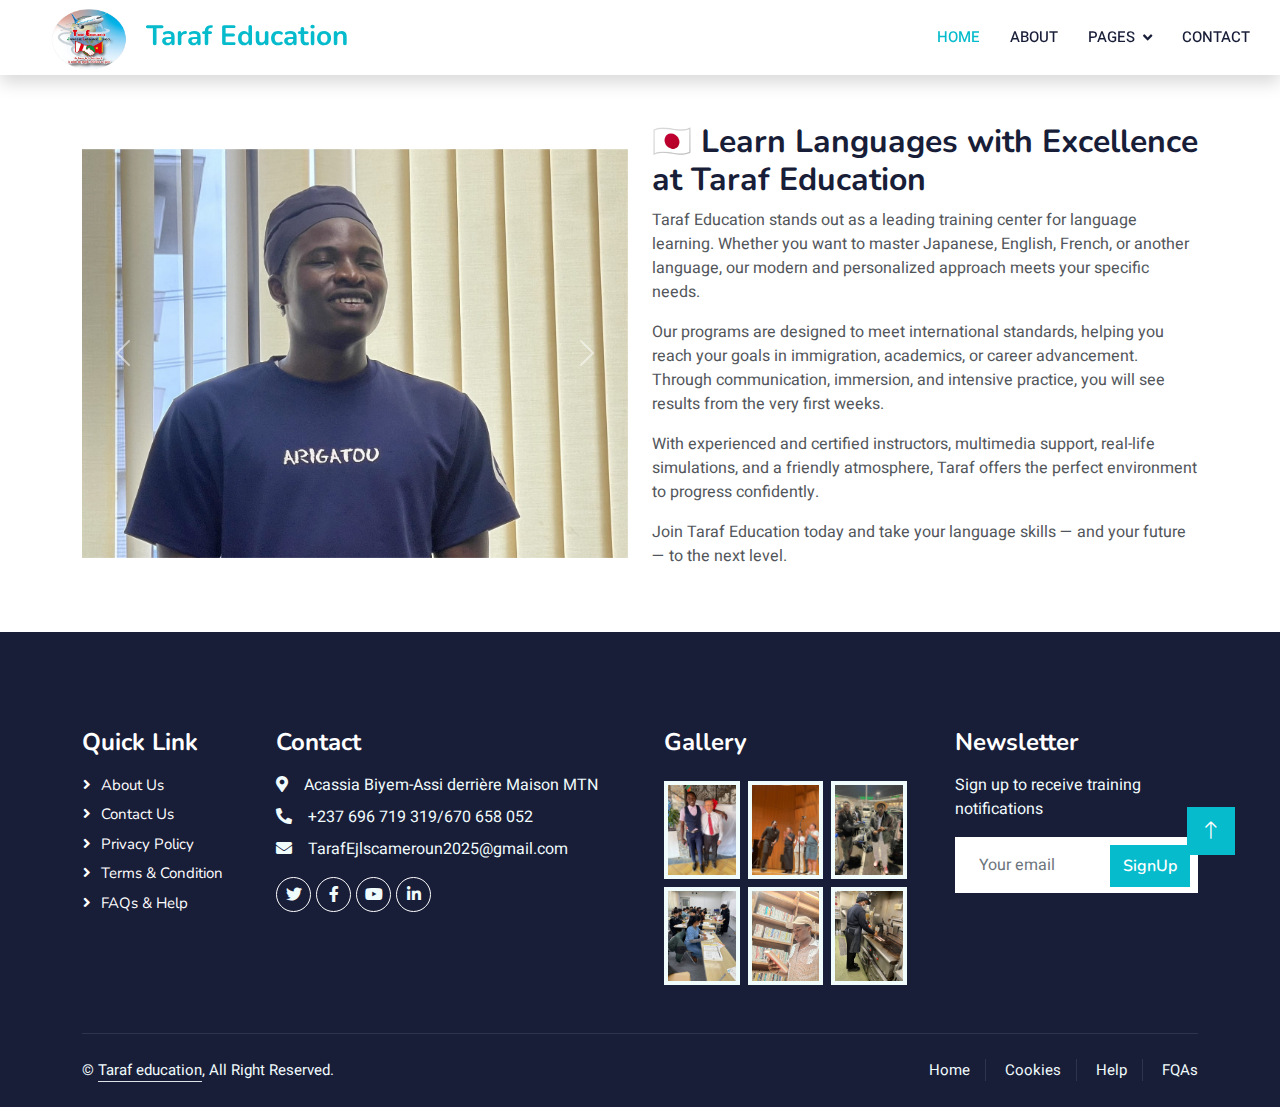
<file: classes.html>
<!DOCTYPE html>
<html lang="en">

<head>
    <meta charset="utf-8">
    <title>Taraf Education</title>
    <meta content="width=device-width, initial-scale=1.0" name="viewport">
    <meta content="" name="keywords">
    <meta content="" name="description">

    <!-- Favicon -->
    <link href="img2/favicon.ico" rel="icon">

    <!-- Google Web Fonts -->
    <link rel="preconnect" href="https://fonts.googleapis.com">
    <link rel="preconnect" href="https://fonts.gstatic.com" crossorigin>
    <link
        href="https://fonts.googleapis.com/css2?family=Heebo:wght@400;500;600&family=Nunito:wght@600;700;800&display=swap"
        rel="stylesheet">

    <!-- Icon Font Stylesheet -->
    <link href="https://cdnjs.cloudflare.com/ajax/libs/font-awesome/5.10.0/css/all.min.css" rel="stylesheet">
    <link href="https://cdn.jsdelivr.net/npm/bootstrap-icons@1.4.1/font/bootstrap-icons.css" rel="stylesheet">

    <!-- Libraries Stylesheet -->
    <link href="lib/animate/animate.min.css" rel="stylesheet">
    <link href="lib/owlcarousel/assets/owl.carousel.min.css" rel="stylesheet">

    <!-- Customized Bootstrap Stylesheet -->
    <link href="css/bootstrap.min.css" rel="stylesheet">

    <!-- Template Stylesheet -->
    <link href="css/style.css" rel="stylesheet">

    <script src="js/codejsnavbar.js" defer></script>
</head>

<body>
    <!-- Spinner Start -->
    <div id="spinner"
        class="show bg-white position-fixed translate-middle w-100 vh-100 top-50 start-50 d-flex align-items-center justify-content-center">
        <div class="spinner-border text-primary" style="width: 3rem; height: 3rem;" role="status">
            <span class="sr-only">Loading...</span>
        </div>
    </div>
    <!-- Spinner End -->

    <!-- 1) PLACEHOLDER pour ta navbar -->
    <div id="navbar"></div>

    <div class="container my-5">
        <div class="row align-items-center">
            <!-- Carousel à gauche -->
            <div class="col-md-6 mb-4 mb-md-0">
                <div id="videoCarousel" class="carousel slide" data-bs-ride="carousel">
                    <div class="carousel-inner">
                        <!-- Image d’intro -->
                        <div class="carousel-item active">
                            <img src="img2/19.jpg" class="img-fluid w-100 rounded" alt="Image Taraf">
                        </div>

                        <!-- Vidéo 1 -->
                        <div class="carousel-item">
                            <div class="ratio ratio-16x9">
                                <img src="img2/25.jpg" class="img-fluid w-100 rounded" alt="Image Taraf">
                                Your browser does not support video playback.
                            </div>
                        </div>

                        <!-- Vidéo 2 -->
                        <div class="carousel-item">
                            <div class="ratio ratio-16x9">
                                <img src="img2/20.jpg" class="img-fluid w-100 rounded" alt="Image Taraf">
                            </div>
                        </div>
                    </div>

                    <!-- Contrôles du carousel -->
                    <button class="carousel-control-prev" type="button" data-bs-target="#videoCarousel"
                        data-bs-slide="prev">
                        <span class="carousel-control-prev-icon" aria-hidden="true"></span>
                        <span class="visually-hidden">Previous</span>
                    </button>
                    <button class="carousel-control-next" type="button" data-bs-target="#videoCarousel"
                        data-bs-slide="next">
                        <span class="carousel-control-next-icon" aria-hidden="true"></span>
                        <span class="visually-hidden">Next</span>
                    </button>
                </div>
            </div>

            <!-- Texte à droite -->
            <div class="col-md-6">
                <h2>🇯🇵 Learn Languages with Excellence at Taraf Education</h2>
                <p>Taraf Education stands out as a leading training center for language learning. Whether you want to
                    master Japanese, English, French, or another language, our modern and personalized approach meets
                    your specific needs.</p>
                <p>Our programs are designed to meet international standards, helping you reach your goals in
                    immigration, academics, or career advancement. Through communication, immersion, and intensive
                    practice, you will see results from the very first weeks.</p>
                <p>With experienced and certified instructors, multimedia support, real-life simulations, and a friendly
                    atmosphere, Taraf offers the perfect environment to progress confidently.</p>
                <p>Join Taraf Education today and take your language skills — and your future — to the next level.</p>
            </div>
        </div>
    </div>
    <!-- Footer Start -->
    <div class="container-fluid bg-dark text-light footer pt-5 mt-5 wow fadeIn" data-wow-delay="0.1s" id="footer">
    </div>
    <!-- Footer End -->

    <!-- Back to Top -->
    <a href="#" class="btn btn-lg btn-primary btn-lg-square back-to-top"><i class="bi bi-arrow-up"></i></a>


    <!-- JavaScript Libraries -->
    <script src="https://code.jquery.com/jquery-3.4.1.min.js"></script>
    <script src="https://cdn.jsdelivr.net/npm/bootstrap@5.0.0/dist/js/bootstrap.bundle.min.js"></script>
    <script src="lib/wow/wow.min.js"></script>
    <script src="lib/easing/easing.min.js"></script>
    <script src="lib/waypoints/waypoints.min.js"></script>
    <script src="lib/owlcarousel/owl.carousel.min.js"></script>

    <!-- Template Javascript -->
    <script src="js/main.js"></script>
</body>

</html>
</file>
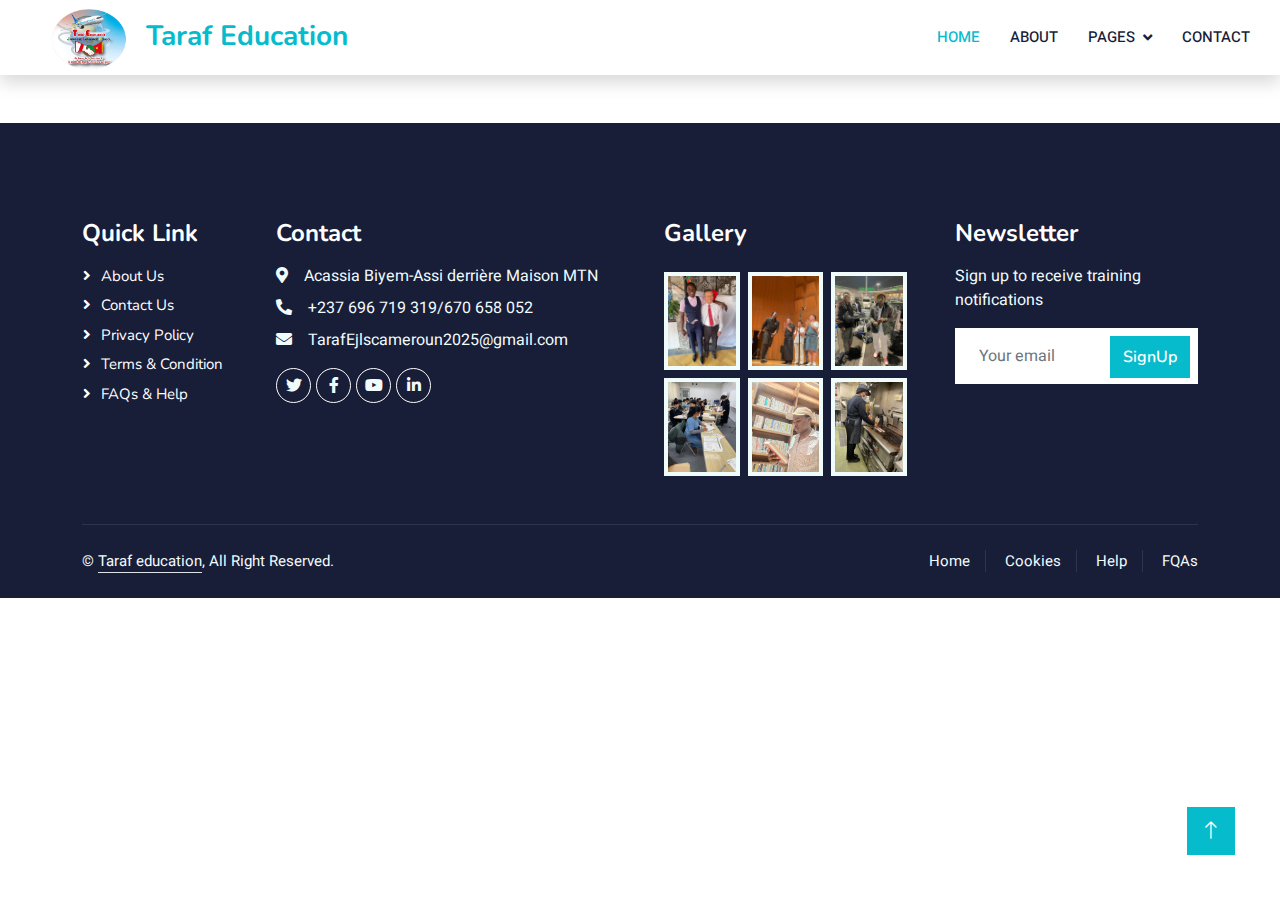
<file: immigration.html>
<!DOCTYPE html>
<html lang="en">
<head>
    <meta charset="utf-8">
    <title>Taraf Education</title>
    <meta content="width=device-width, initial-scale=1.0" name="viewport">
    <meta content="" name="keywords">
    <meta content="" name="description">

    <!-- Favicon -->
    <link href="img2/favicon.ico" rel="icon">

    <!-- Google Web Fonts -->
    <link rel="preconnect" href="https://fonts.googleapis.com">
    <link rel="preconnect" href="https://fonts.gstatic.com" crossorigin>
    <link href="https://fonts.googleapis.com/css2?family=Heebo:wght@400;500;600&family=Nunito:wght@600;700;800&display=swap" rel="stylesheet">

    <!-- Icon Font Stylesheet -->
    <link href="https://cdnjs.cloudflare.com/ajax/libs/font-awesome/5.10.0/css/all.min.css" rel="stylesheet">
    <link href="https://cdn.jsdelivr.net/npm/bootstrap-icons@1.4.1/font/bootstrap-icons.css" rel="stylesheet">

    <!-- Libraries Stylesheet -->
    <link href="lib/animate/animate.min.css" rel="stylesheet">
    <link href="lib/owlcarousel/assets/owl.carousel.min.css" rel="stylesheet">

    <!-- Customized Bootstrap Stylesheet -->
    <link href="css/bootstrap.min.css" rel="stylesheet">

    <!-- Template Stylesheet -->
    <link href="css/style.css" rel="stylesheet">

    <script src="js/codejsnavbar.js" defer></script>
</head>
<body>
    
    <!-- Spinner Start -->
    <div id="spinner" class="show bg-white position-fixed translate-middle w-100 vh-100 top-50 start-50 d-flex align-items-center justify-content-center">
        <div class="spinner-border text-primary" style="width: 3rem; height: 3rem;" role="status">
            <span class="sr-only">Loading...</span>
        </div>
    </div>
    <!-- Spinner End -->

    <!-- 1) PLACEHOLDER pour ta navbar -->
        <div id="navbar"></div>

    <!-- Footer Start -->
    <div class="container-fluid bg-dark text-light footer pt-5 mt-5 wow fadeIn" data-wow-delay="0.1s" id="footer">
    </div>
    <!-- Footer End -->

    <!-- Back to Top -->
    <a href="#" class="btn btn-lg btn-primary btn-lg-square back-to-top"><i class="bi bi-arrow-up"></i></a>


    <!-- JavaScript Libraries -->
    <script src="https://code.jquery.com/jquery-3.4.1.min.js"></script>
    <script src="https://cdn.jsdelivr.net/npm/bootstrap@5.0.0/dist/js/bootstrap.bundle.min.js"></script>
    <script src="lib/wow/wow.min.js"></script>
    <script src="lib/easing/easing.min.js"></script>
    <script src="lib/waypoints/waypoints.min.js"></script>
    <script src="lib/owlcarousel/owl.carousel.min.js"></script>

    <!-- Template Javascript -->
    <script src="js/main.js"></script>
</body>
</html>
</file>
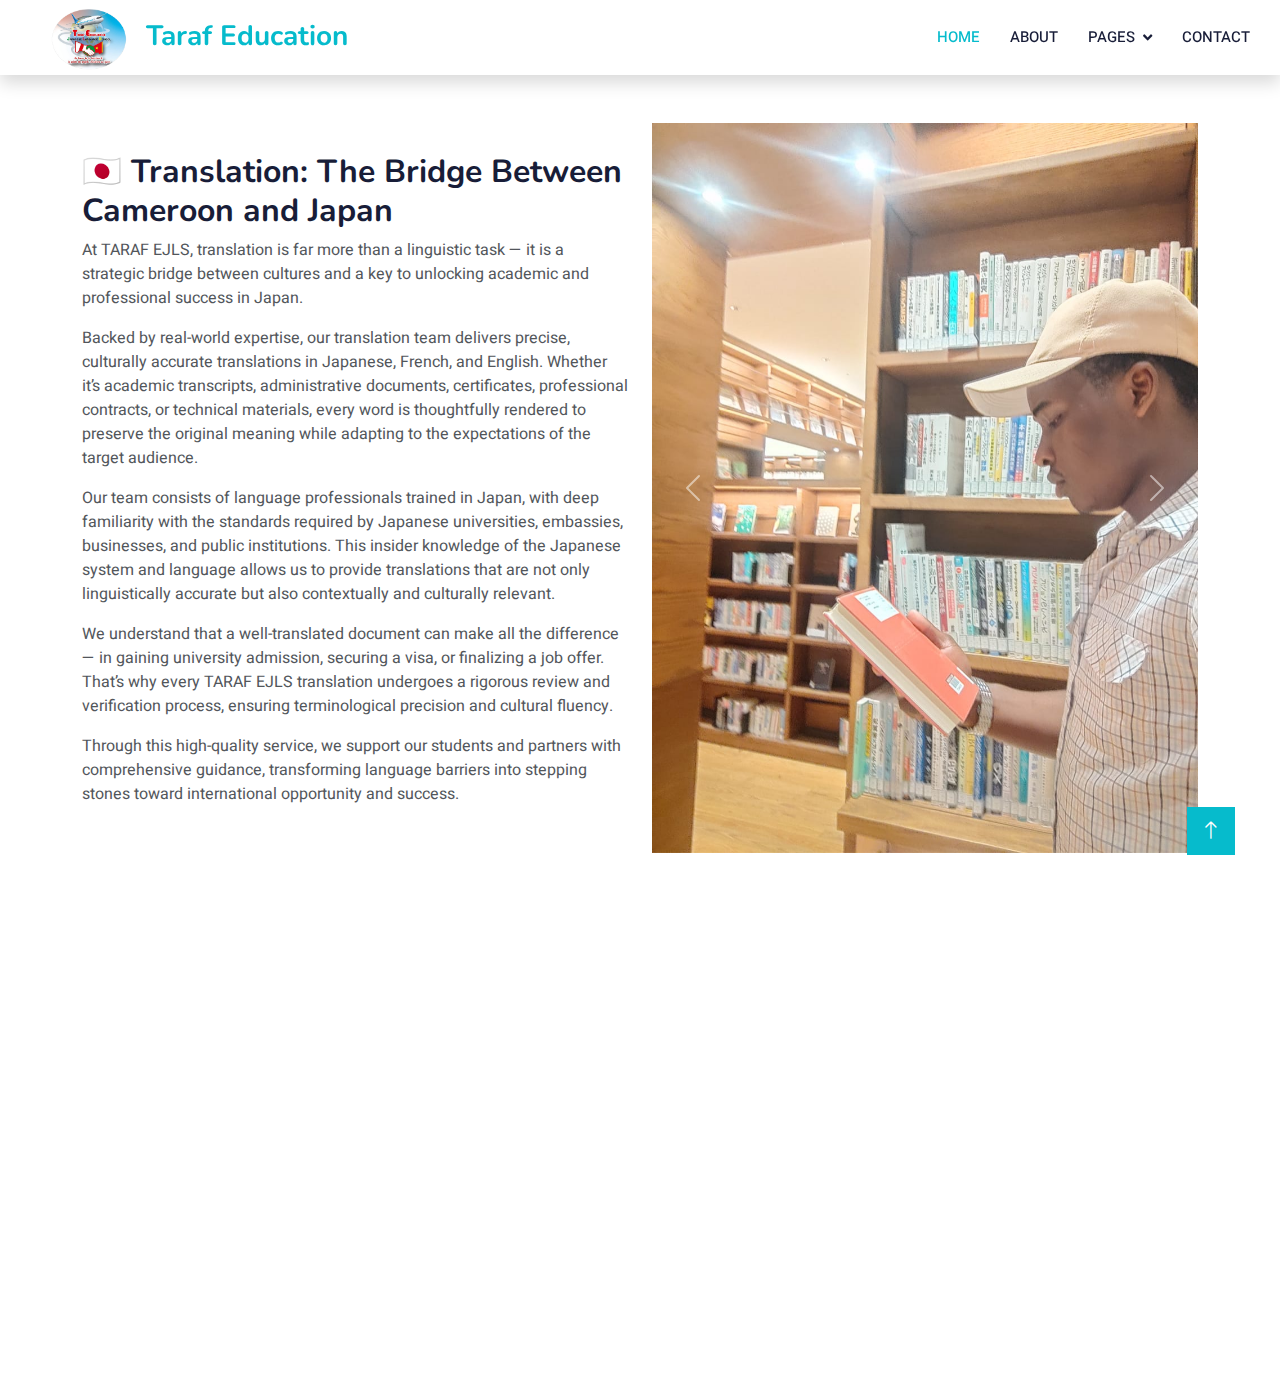
<file: translation.html>
<!DOCTYPE html>
<html lang="en">

<head>
    <meta charset="utf-8">
    <title>Taraf Education</title>
    <meta content="width=device-width, initial-scale=1.0" name="viewport">
    <meta content="" name="keywords">
    <meta content="" name="description">

    <!-- Favicon -->
    <link href="img2/favicon.ico" rel="icon">

    <!-- Google Web Fonts -->
    <link rel="preconnect" href="https://fonts.googleapis.com">
    <link rel="preconnect" href="https://fonts.gstatic.com" crossorigin>
    <link
        href="https://fonts.googleapis.com/css2?family=Heebo:wght@400;500;600&family=Nunito:wght@600;700;800&display=swap"
        rel="stylesheet">

    <!-- Icon Font Stylesheet -->
    <link href="https://cdnjs.cloudflare.com/ajax/libs/font-awesome/5.10.0/css/all.min.css" rel="stylesheet">
    <link href="https://cdn.jsdelivr.net/npm/bootstrap-icons@1.4.1/font/bootstrap-icons.css" rel="stylesheet">

    <!-- Libraries Stylesheet -->
    <link href="lib/animate/animate.min.css" rel="stylesheet">
    <link href="lib/owlcarousel/assets/owl.carousel.min.css" rel="stylesheet">

    <!-- Customized Bootstrap Stylesheet -->
    <link href="css/bootstrap.min.css" rel="stylesheet">

    <!-- Template Stylesheet -->
    <link href="css/style.css" rel="stylesheet">

    <script src="js/codejsnavbar.js" defer></script>
</head>

<body>
    <!-- 1) PLACEHOLDER pour ta navbar -->
    <div id="navbar"></div>

    <!-- Spinner Start -->
    <div id="spinner"
        class="show bg-white position-fixed translate-middle w-100 vh-100 top-50 start-50 d-flex align-items-center justify-content-center">
        <div class="spinner-border text-primary" style="width: 3rem; height: 3rem;" role="status">
            <span class="sr-only">Loading...</span>
        </div>
    </div>
    <!-- Spinner End -->

    <div class="container my-5" id="imagetranslation">
        <div class="row align-items-center">
            <!-- Texte à gauche -->
            <div class="col-md-6">
                <h2>🇯🇵 Translation: The Bridge Between Cameroon and Japan</h2>
                <p> At TARAF EJLS, translation is far more than a linguistic task — it is a strategic bridge between
                    cultures and a key to unlocking academic and professional success in Japan.
                </p>
                <p>
                    Backed by real-world expertise, our translation team delivers precise, culturally accurate
                    translations in Japanese, French, and English. Whether it’s academic transcripts, administrative
                    documents, certificates, professional contracts, or technical materials, every word is thoughtfully
                    rendered to preserve the original meaning while adapting to the expectations of the target audience. 
                </p>
                <p>
                    Our team consists of language professionals trained in Japan, with deep familiarity with the
                    standards required by Japanese universities, embassies, businesses, and public institutions. This
                    insider knowledge of the Japanese system and language allows us to provide translations that are not
                    only linguistically accurate but also contextually and culturally relevant. 
                </p>
                <p>
                    We understand that a well-translated document can make all the difference — in gaining university
                    admission, securing a visa, or finalizing a job offer. That’s why every TARAF EJLS translation
                    undergoes a rigorous review and verification process, ensuring terminological precision and cultural
                    fluency.
                </p>
                <p>
                    Through this high-quality service, we support our students and partners with comprehensive guidance,
                    transforming language barriers into stepping stones toward international opportunity and success.

                </p>
            </div>

            <!-- Carrousel à droite -->
            <div class="col-md-6">
                <div id="imageCarousel" class="carousel slide" data-bs-ride="carousel">
                    <div class="carousel-inner">
                        <!-- Image 1 active -->
                        <div class="carousel-item active">
                            <img src="img2/28.jpg" class="d-block w-100" alt="Description image 1">
                        </div>
                        <!-- Image 2 -->
                        <div class="carousel-item">
                            <img src="img2/29.jpg" class="d-block w-100" alt="Description image 2">
                        </div>
                    </div>

                    <!-- Contrôles du carrousel -->
                    <button class="carousel-control-prev" type="button" data-bs-target="#imageCarousel"
                        data-bs-slide="prev">
                        <span class="carousel-control-prev-icon" aria-hidden="true"></span>
                        <span class="visually-hidden">Précédent</span>
                    </button>
                    <button class="carousel-control-next" type="button" data-bs-target="#imageCarousel"
                        data-bs-slide="next">
                        <span class="carousel-control-next-icon" aria-hidden="true"></span>
                        <span class="visually-hidden">Suivant</span>
                    </button>
                </div>
            </div>
        </div>
    </div>


    <!-- Footer Start -->
    <div class="container-fluid bg-dark text-light footer pt-5 mt-5 wow fadeIn" data-wow-delay="0.1s" id="footer">
    </div>
    <!-- Footer End -->

    <!-- Back to Top -->
    <a href="#" class="btn btn-lg btn-primary btn-lg-square back-to-top"><i class="bi bi-arrow-up"></i></a>

    <script src="js/codejsnavbar.js"></script>

    <!-- JavaScript Libraries -->
    <script src="https://code.jquery.com/jquery-3.4.1.min.js"></script>
    <script src="https://cdn.jsdelivr.net/npm/bootstrap@5.0.0/dist/js/bootstrap.bundle.min.js"></script>
    <script src="lib/wow/wow.min.js"></script>
    <script src="lib/easing/easing.min.js"></script>
    <script src="lib/waypoints/waypoints.min.js"></script>
    <script src="lib/owlcarousel/owl.carousel.min.js"></script>

    <!-- Template Javascript -->
    <script src="js/main.js"></script>
</body>

</html>
</file>
<file: css/style.css>
/********** Template CSS **********/
:root {
    --primary: #06BBCC;
    --light: #F0FBFC;
    --dark: #181d38;
}

.fw-medium {
    font-weight: 600 !important;
}

.fw-semi-bold {
    font-weight: 700 !important;
}

.back-to-top {
    position: fixed;
    display: none;
    right: 45px;
    bottom: 45px;
    z-index: 99;
}


/*** Spinner ***/
#spinner {
    opacity: 0;
    visibility: hidden;
    transition: opacity .5s ease-out, visibility 0s linear .5s;
    z-index: 99999;
}

#spinner.show {
    transition: opacity .5s ease-out, visibility 0s linear 0s;
    visibility: visible;
    opacity: 1;
}


/*** Button ***/
.btn {
    font-family: 'Nunito', sans-serif;
    font-weight: 600;
    transition: .5s;
}

.btn.btn-primary,
.btn.btn-secondary {
    color: #FFFFFF;
}

.btn-square {
    width: 38px;
    height: 38px;
}

.btn-sm-square {
    width: 32px;
    height: 32px;
}

.btn-lg-square {
    width: 48px;
    height: 48px;
}

.btn-square,
.btn-sm-square,
.btn-lg-square {
    padding: 0;
    display: flex;
    align-items: center;
    justify-content: center;
    font-weight: normal;
    border-radius: 0px;
}


/*** Navbar ***/
.navbar .dropdown-toggle::after {
    border: none;
    content: "\f107";
    font-family: "Font Awesome 5 Free";
    font-weight: 900;
    vertical-align: middle;
    margin-left: 8px;
}

.navbar-light .navbar-nav .nav-link {
    margin-right: 30px;
    padding: 25px 0;
    color: #FFFFFF;
    font-size: 15px;
    text-transform: uppercase;
    outline: none;
}

.navbar-light .navbar-nav .nav-link:hover,
.navbar-light .navbar-nav .nav-link.active {
    color: var(--primary);
}

@media (max-width: 991.98px) {
    .navbar-light .navbar-nav .nav-link  {
        margin-right: 0;
        padding: 10px 0;
    }

    .navbar-light .navbar-nav {
        border-top: 1px solid #EEEEEE;
    }
}

.navbar-light .navbar-brand,
.navbar-light a.btn {
    height: 75px;
}

.navbar-light .navbar-nav .nav-link {
    color: var(--dark);
    font-weight: 500;
}

.navbar-light.sticky-top {
    top: -100px;
    transition: .5s;
}

@media (min-width: 992px) {
    .navbar .nav-item .dropdown-menu {
        display: block;
        margin-top: 0;
        opacity: 0;
        visibility: hidden;
        transition: .5s;
    }

    .navbar .dropdown-menu.fade-down {
        top: 100%;
        transform: rotateX(-75deg);
        transform-origin: 0% 0%;
    }

    .navbar .nav-item:hover .dropdown-menu {
        top: 100%;
        transform: rotateX(0deg);
        visibility: visible;
        transition: .5s;
        opacity: 1;
    }
}


/*** Header carousel ***/
@media (max-width: 768px) {
    .header-carousel .owl-carousel-item {
        position: relative;
        min-height: 500px;
    }
    
    .header-carousel .owl-carousel-item img {
        position: absolute;
        width: 100%;
        height: 100%;
        object-fit: cover;
    }
}

.header-carousel .owl-nav {
    position: absolute;
    top: 50%;
    right: 8%;
    transform: translateY(-50%);
    display: flex;
    flex-direction: column;
}

.header-carousel .owl-nav .owl-prev,
.header-carousel .owl-nav .owl-next {
    margin: 7px 0;
    width: 45px;
    height: 45px;
    display: flex;
    align-items: center;
    justify-content: center;
    color: #FFFFFF;
    background: transparent;
    border: 1px solid #FFFFFF;
    font-size: 22px;
    transition: .5s;
}

.header-carousel .owl-nav .owl-prev:hover,
.header-carousel .owl-nav .owl-next:hover {
    background: var(--primary);
    border-color: var(--primary);
}

.page-header {
    background: linear-gradient(rgba(24, 29, 56, .7), rgba(24, 29, 56, .7)), url(../img/carousel-1.jpg);
    background-position: center center;
    background-repeat: no-repeat;
    background-size: cover;
}

.page-header-inner {
    background: rgba(15, 23, 43, .7);
}

.breadcrumb-item + .breadcrumb-item::before {
    color: var(--light);
}


/*** Section Title ***/
.section-title {
    position: relative;
    display: inline-block;
    text-transform: uppercase;
}

.section-title::before {
    position: absolute;
    content: "";
    width: calc(100% + 80px);
    height: 2px;
    top: 4px;
    left: -40px;
    background: var(--primary);
    z-index: -1;
}

.section-title::after {
    position: absolute;
    content: "";
    width: calc(100% + 120px);
    height: 2px;
    bottom: 5px;
    left: -60px;
    background: var(--primary);
    z-index: -1;
}

.section-title.text-start::before {
    width: calc(100% + 40px);
    left: 0;
}

.section-title.text-start::after {
    width: calc(100% + 60px);
    left: 0;
}


/*** Service ***/
.service-item {
    background: var(--light);
    transition: .5s;
}

.service-item:hover {
    margin-top: -10px;
    background: var(--primary);
}

.service-item * {
    transition: .5s;
}

.service-item:hover * {
    color: var(--light) !important;
}


/*** Categories & Courses ***/
.category img,
.course-item img {
    transition: .5s;
}

.category a:hover img,
.course-item:hover img {
    transform: scale(1.1);
}


/*** Team ***/
.team-item img {
    transition: .5s;
}

.team-item:hover img {
    transform: scale(1.1);
}


/*** Testimonial ***/
.testimonial-carousel::before {
    position: absolute;
    content: "";
    top: 0;
    left: 0;
    height: 100%;
    width: 0;
    background: linear-gradient(to right, rgba(255, 255, 255, 1) 0%, rgba(255, 255, 255, 0) 100%);
    z-index: 1;
}

.testimonial-carousel::after {
    position: absolute;
    content: "";
    top: 0;
    right: 0;
    height: 100%;
    width: 0;
    background: linear-gradient(to left, rgba(255, 255, 255, 1) 0%, rgba(255, 255, 255, 0) 100%);
    z-index: 1;
}

@media (min-width: 768px) {
    .testimonial-carousel::before,
    .testimonial-carousel::after {
        width: 200px;
    }
}

@media (min-width: 992px) {
    .testimonial-carousel::before,
    .testimonial-carousel::after {
        width: 300px;
    }
}

.testimonial-carousel .owl-item .testimonial-text,
.testimonial-carousel .owl-item.center .testimonial-text * {
    transition: .5s;
}

.testimonial-carousel .owl-item.center .testimonial-text {
    background: var(--primary) !important;
}

.testimonial-carousel .owl-item.center .testimonial-text * {
    color: #FFFFFF !important;
}

.testimonial-carousel .owl-dots {
    margin-top: 24px;
    display: flex;
    align-items: flex-end;
    justify-content: center;
}

.testimonial-carousel .owl-dot {
    position: relative;
    display: inline-block;
    margin: 0 5px;
    width: 15px;
    height: 15px;
    border: 1px solid #CCCCCC;
    transition: .5s;
}

.testimonial-carousel .owl-dot.active {
    background: var(--primary);
    border-color: var(--primary);
}


/*** Footer ***/
.footer .btn.btn-social {
    margin-right: 5px;
    width: 35px;
    height: 35px;
    display: flex;
    align-items: center;
    justify-content: center;
    color: var(--light);
    font-weight: normal;
    border: 1px solid #FFFFFF;
    border-radius: 35px;
    transition: .3s;
}

.footer .btn.btn-social:hover {
    color: var(--primary);
}

.footer .btn.btn-link {
    display: block;
    margin-bottom: 5px;
    padding: 0;
    text-align: left;
    color: #FFFFFF;
    font-size: 15px;
    font-weight: normal;
    text-transform: capitalize;
    transition: .3s;
}

.footer .btn.btn-link::before {
    position: relative;
    content: "\f105";
    font-family: "Font Awesome 5 Free";
    font-weight: 900;
    margin-right: 10px;
}

.footer .btn.btn-link:hover {
    letter-spacing: 1px;
    box-shadow: none;
}

.footer .copyright {
    padding: 25px 0;
    font-size: 15px;
    border-top: 1px solid rgba(256, 256, 256, .1);
}

.footer .copyright a {
    color: var(--light);
}

.footer .footer-menu a {
    margin-right: 15px;
    padding-right: 15px;
    border-right: 1px solid rgba(255, 255, 255, .1);
}

.footer .footer-menu a:last-child {
    margin-right: 0;
    padding-right: 0;
    border-right: none;
}
</file>
